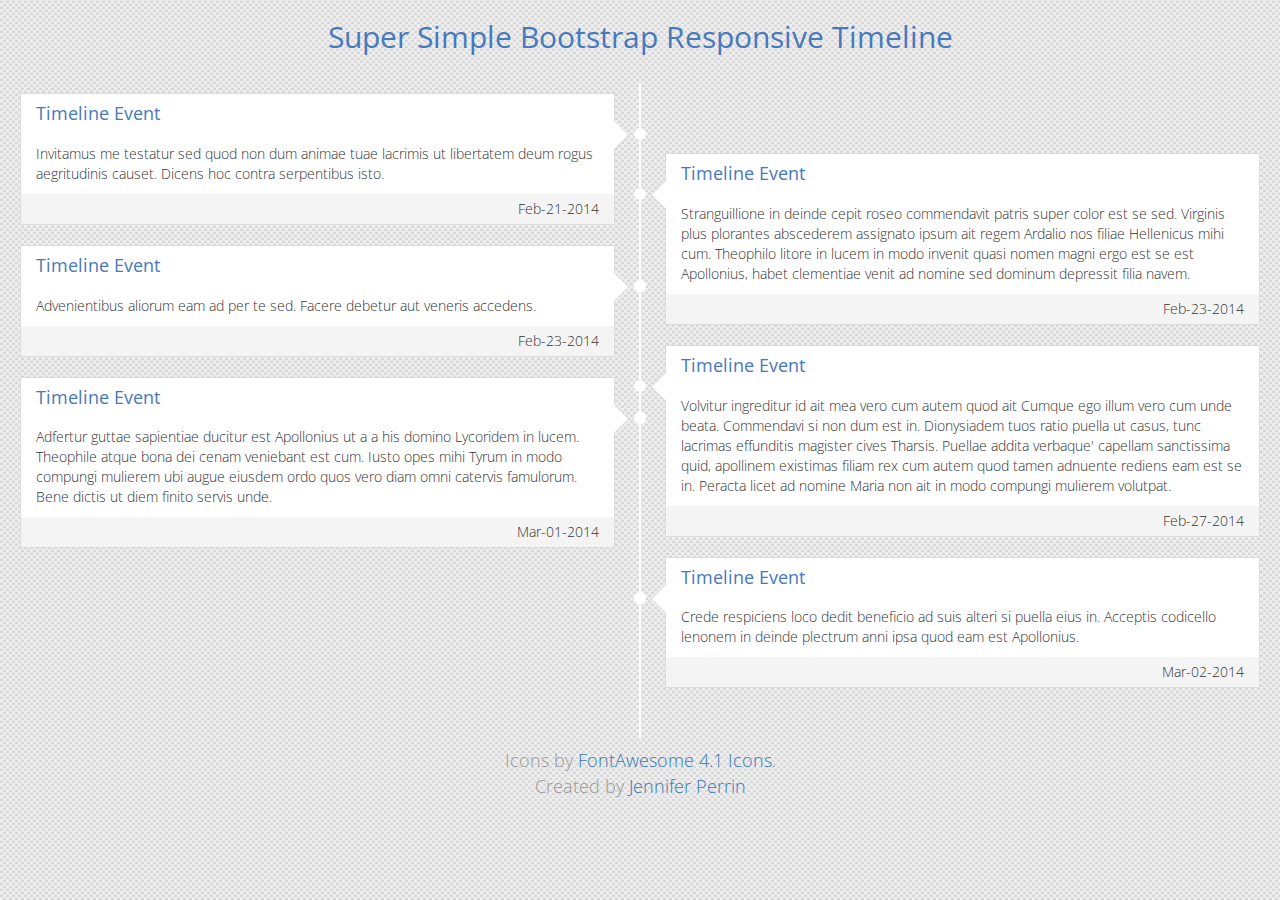
<file: timeline3/index.html>
<!DOCTYPE html>
<html lang="en" >

<head>
  <meta charset="UTF-8">
  <title>Super Simple Bootstrap Responsive Timeline</title>
  
  
  <link rel='stylesheet prefetch' href='http://cdnjs.cloudflare.com/ajax/libs/twitter-bootstrap/3.1.0/css/bootstrap.css'>
<link rel='stylesheet prefetch' href='http://maxcdn.bootstrapcdn.com/font-awesome/4.1.0/css/font-awesome.min.css'>

      <link rel="stylesheet" href="css/style.css">

  
</head>

<body>

  <h2>Super Simple Bootstrap Responsive Timeline</h2>

<ul class="timeline">
    <li>
        <div class="timeline-badge">
          <a><i class="fa fa-circle" id=""></i></a>
        </div>
        <div class="timeline-panel">
            <div class="timeline-heading">
                <h4>Timeline Event</h4>
            </div>
            <div class="timeline-body">
                <p>Invitamus me testatur sed quod non dum animae tuae lacrimis ut libertatem deum rogus aegritudinis causet. Dicens hoc contra serpentibus isto.</p>
            </div>
            <div class="timeline-footer">
                <p class="text-right">Feb-21-2014</p>
            </div>
        </div>
    </li>
    
    <li class="timeline-inverted">
        <div class="timeline-badge">
            <a><i class="fa fa-circle invert" id=""></i></a>
        </div>
        <div class="timeline-panel">
            <div class="timeline-heading">
                <h4>Timeline Event</h4>
            </div>
            <div class="timeline-body">
                <p>Stranguillione in deinde cepit roseo commendavit patris super color est se sed. Virginis plus plorantes abscederem assignato ipsum ait regem Ardalio nos filiae Hellenicus mihi cum. Theophilo litore in lucem in modo invenit quasi nomen magni ergo est se est Apollonius, habet clementiae venit ad nomine sed dominum depressit filia navem.</p>
            </div>
            <div class="timeline-footer">
                <p class="text-right">Feb-23-2014</p>
            </div>
        </div>
    </li>
    
    <li>
        <div class="timeline-badge">
            <a><i class="fa fa-circle" id=""></i></a>
        </div>
        <div class="timeline-panel">
            <div class="timeline-heading">
                <h4>Timeline Event</h4>
            </div>
            <div class="timeline-body">
                <p>Advenientibus aliorum eam ad per te sed. Facere debetur aut veneris accedens.</p>
            </div>
            <div class="timeline-footer">
                <p class="text-right">Feb-23-2014</p>
            </div>
        </div>
    </li>
    
    <li class="timeline-inverted">
        <div class="timeline-badge">
            <a><i class="fa fa-circle invert" id=""></i></a>
        </div>
        <div class="timeline-panel">
            <div class="timeline-heading">
                <h4>Timeline Event</h4>
            </div>
            <div class="timeline-body">
                <p>Volvitur ingreditur id ait mea vero cum autem quod ait Cumque ego illum vero cum unde beata. Commendavi si non dum est in. Dionysiadem tuos ratio puella ut casus, tunc lacrimas effunditis magister cives Tharsis. Puellae addita verbaque' capellam sanctissima quid, apollinem existimas filiam rex cum autem quod tamen adnuente rediens eam est se in. Peracta licet ad nomine Maria non ait in modo compungi mulierem volutpat.</p>
            </div>
            <div class="timeline-footer">
                <p class="text-right">Feb-27-2014</p>
            </div>
        </div>
    </li>
    
    <li>
        <div class="timeline-badge">
            <a><i class="fa fa-circle" id=""></i></a>
        </div>
        <div class="timeline-panel">
            <div class="timeline-heading">
                <h4>Timeline Event</h4>
            </div>
            <div class="timeline-body">
                <p>Adfertur guttae sapientiae ducitur est Apollonius ut a a his domino Lycoridem in lucem. Theophile atque bona dei cenam veniebant est cum. Iusto opes mihi Tyrum in modo compungi mulierem ubi augue eiusdem ordo quos vero diam omni catervis famulorum. Bene dictis ut diem finito servis unde.</p>
            </div>
            <div class="timeline-footer">
                <p class="text-right">Mar-01-2014</p>
            </div>
        </div>
    </li>
    
    <li  class="timeline-inverted">
        <div class="timeline-badge">
            <a><i class="fa fa-circle invert" id=""></i></a>
        </div>
        <div class="timeline-panel">
            <div class="timeline-heading">
                <h4>Timeline Event</h4>
            </div>
            <div class="timeline-body">
                <p>Crede respiciens loco dedit beneficio ad suis alteri si puella eius in. Acceptis codicello lenonem in deinde plectrum anni ipsa quod eam est Apollonius.</p>
            </div>
            <div class="timeline-footer primary">
                <p class="text-right">Mar-02-2014</p>
            </div>
        </div>
    </li>
    <li class="clearfix no-float"></li>
</ul>

<p class="footer">Icons by <a href="https://fortawesome.github.io/Font-Awesome/">FontAwesome 4.1 Icons</a>.<br />
  Created by <a href="http://jenniferperrin.com">Jennifer Perrin</a>
</p>
  <script src='http://cdnjs.cloudflare.com/ajax/libs/jquery/2.1.3/jquery.min.js'></script>
<script src='http://cdnjs.cloudflare.com/ajax/libs/twitter-bootstrap/3.1.0/js/bootstrap.min.js'></script>

  

</body>

</html>
</file>
<file: timeline3/css/style.css>
@import url(//fonts.googleapis.com/css?family=Open+Sans);
body {
    margin: 5px 20px;
    background-image: url("[data-uri]");
    font-family: 'Open Sans'; 
    font-weight: 300; 
}

h2 {
    margin-bottom: 30px;
    color: #4679bd;
    font-weight: 400;
    text-align: center;
}

p.footer {
    margin-bottom: 20px;
    color: #999999;
    font-size: 18px;
    text-align: center;
}

/* -----------------------------------------------
 * Timeline
 * --------------------------------------------- */
 .timeline {
    list-style: none;
    padding: 10px 0;
    position: relative;
    font-weight: 300;
}
.timeline:before {
    top: 0;
    bottom: 0;
    position: absolute;
    content:" ";
    width: 2px;
    background: #ffffff;
    left: 50%;
    margin-left: -1.5px;
}
.timeline > li {
    margin-bottom: 20px;
    position: relative;
    width: 50%;
    float: left;
    clear: left;
}
.timeline > li:before, .timeline > li:after {
    content:" ";
    display: table;
}
.timeline > li:after {
    clear: both;
}
.timeline > li:before, .timeline > li:after {
    content:" ";
    display: table;
}
.timeline > li:after {
    clear: both;
}
.timeline > li > .timeline-panel {
    width: calc(100% - 25px);
    width: -moz-calc(100% - 25px);
    width: -webkit-calc(100% - 25px);
    float: left;
    border: 1px solid #dcdcdc;
    background: #ffffff;
    position: relative;
}
.timeline > li > .timeline-panel:before {
    position: absolute;
    top: 26px;
    right: -15px;
    display: inline-block;
    border-top: 15px solid transparent;
    border-left: 15px solid #dcdcdc;
    border-right: 0 solid #dcdcdc;
    border-bottom: 15px solid transparent;
    content:" ";
}
.timeline > li > .timeline-panel:after {
    position: absolute;
    top: 27px;
    right: -14px;
    display: inline-block;
    border-top: 14px solid transparent;
    border-left: 14px solid #ffffff;
    border-right: 0 solid #ffffff;
    border-bottom: 14px solid transparent;
    content:" ";
}
.timeline > li > .timeline-badge {
    color: #ffffff;
    width: 24px;
    height: 24px;
    line-height: 50px;
    text-align: center;
    position: absolute;
    top: 16px;
    right: -12px;
    z-index: 100;
}
.timeline > li.timeline-inverted > .timeline-panel {
    float: right;
}
.timeline > li.timeline-inverted > .timeline-panel:before {
    border-left-width: 0;
    border-right-width: 15px;
    left: -15px;
    right: auto;
}
.timeline > li.timeline-inverted > .timeline-panel:after {
    border-left-width: 0;
    border-right-width: 14px;
    left: -14px;
    right: auto;
}
.timeline-badge > a {
    color: #ffffff !important;
}
.timeline-badge a:hover {
    color: #dcdcdc !important;
}
.timeline-title {
    margin-top: 0;
    color: inherit;
}
.timeline-heading h4 {
    font-weight: 400;
    padding: 0 15px;
    color: #4679bd;
}
.timeline-body > p, .timeline-body > ul {
    padding: 10px 15px;
    margin-bottom: 0;
}
.timeline-footer {
    padding: 5px 15px;
    background-color:#f4f4f4;
}
.timeline-footer p { margin-bottom: 0; }
.timeline-footer > a {
    cursor: pointer;
    text-decoration: none;
}
.timeline > li.timeline-inverted {
    float: right;
    clear: right;
}
.timeline > li:nth-child(2) {
    margin-top: 60px;
}
.timeline > li.timeline-inverted > .timeline-badge {
    left: -12px;
}
.no-float {
    float: none !important;
}
@media (max-width: 767px) {
    ul.timeline:before {
        left: 40px;
    }
    ul.timeline > li {
        margin-bottom: 0px;
        position: relative;
        width:100%;
        float: left;
        clear: left;
    }
    ul.timeline > li > .timeline-panel {
        width: calc(100% - 65px);
        width: -moz-calc(100% - 65px);
        width: -webkit-calc(100% - 65px);
    }
    ul.timeline > li > .timeline-badge {
        left: 28px;
        margin-left: 0;
        top: 16px;
    }
    ul.timeline > li > .timeline-panel {
        float: right;
    }
    ul.timeline > li > .timeline-panel:before {
        border-left-width: 0;
        border-right-width: 15px;
        left: -15px;
        right: auto;
    }
    ul.timeline > li > .timeline-panel:after {
        border-left-width: 0;
        border-right-width: 14px;
        left: -14px;
        right: auto;
    }
    .timeline > li.timeline-inverted {
        float: left;
        clear: left;
        margin-top: 30px;
        margin-bottom: 30px;
    }
    .timeline > li.timeline-inverted > .timeline-badge {
        left: 28px;
    }
}
</file>
